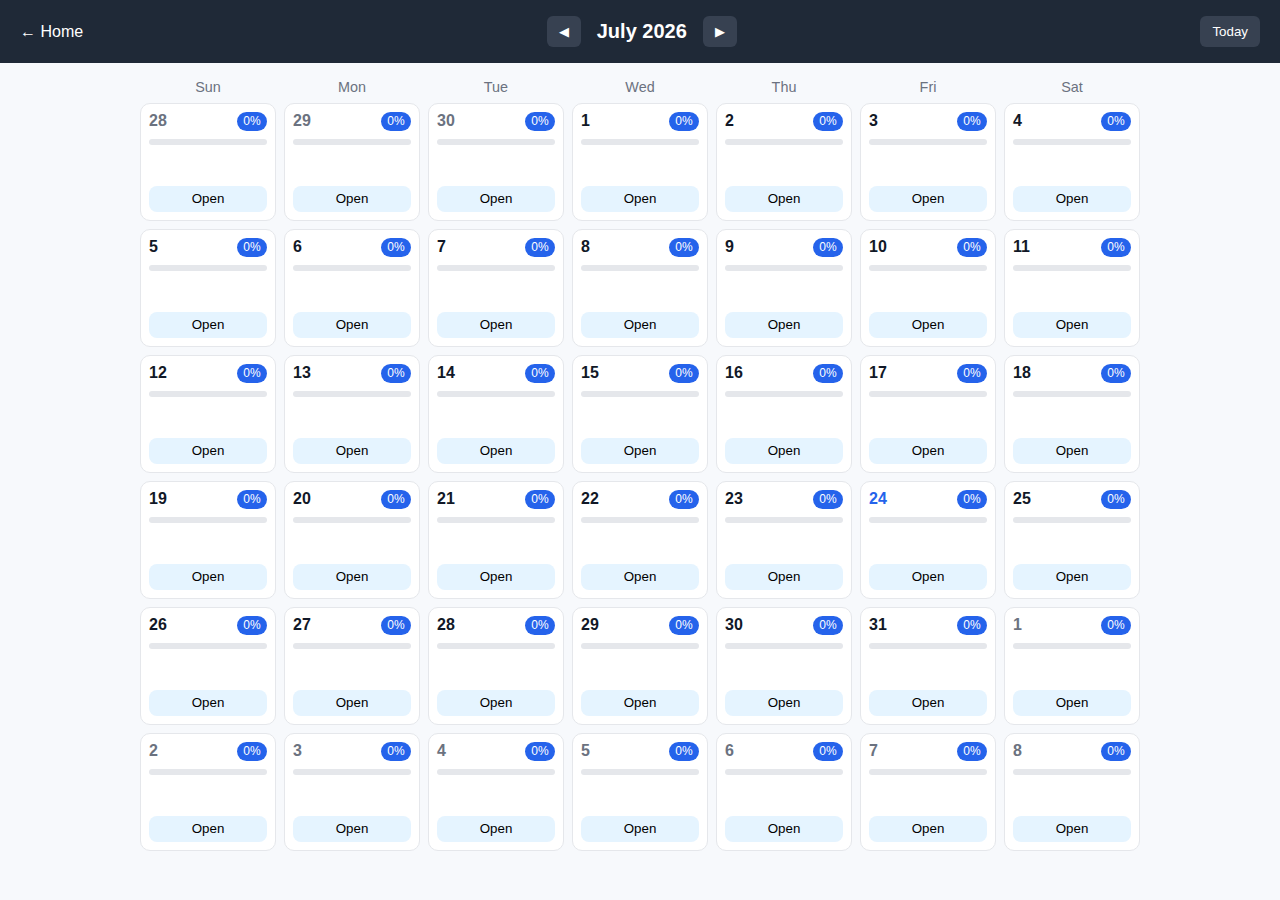
<file: calendar/calendar.html>
<!DOCTYPE html>
<html lang="en">
<head>
  <meta charset="UTF-8" />
  <meta name="viewport" content="width=device-width, initial-scale=1.0"/>
  <title>Calendar • Entrepreneur Command Center</title>
  <link rel="stylesheet" href="calendar.css" />
</head>
<body>
  <header class="cal-header">
    <a class="home-link" href="../index.html">← Home</a>
    <div class="month-nav">
      <button id="prevBtn" aria-label="Previous month">◀</button>
      <h1 id="monthLabel" aria-live="polite"></h1>
      <button id="nextBtn" aria-label="Next month">▶</button>
    </div>
    <button id="todayBtn" class="today-btn">Today</button>
  </header>

  <main class="cal-container">
    <div id="weekdayRow" class="weekday-row" role="row"></div>
    <div id="grid" class="cal-grid" role="grid" aria-labelledby="monthLabel"></div>
  </main>

  <script type="module" src="./calendar.js"></script>
</body>
</html>
</file>
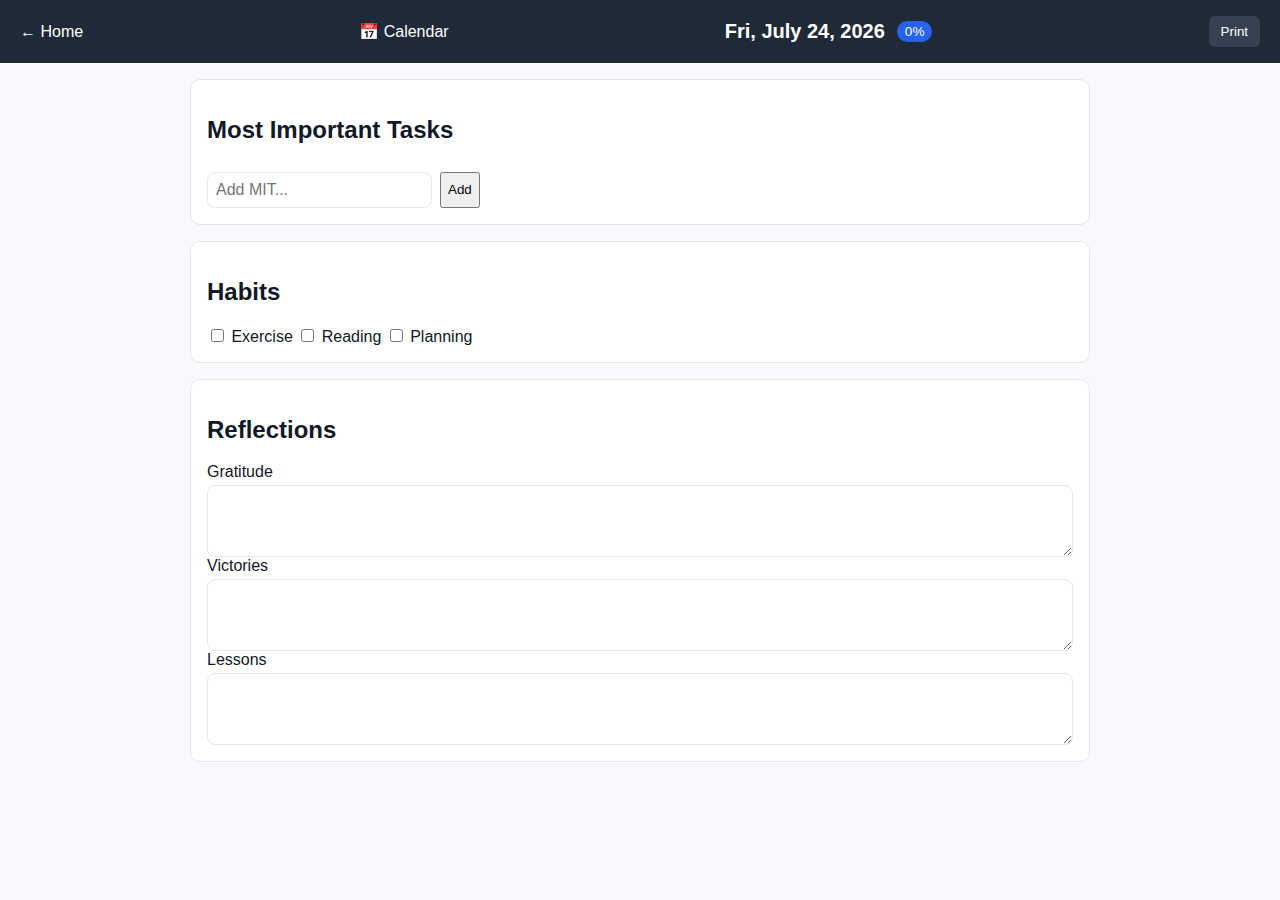
<file: daily-planner/daily-planner.html>
<!DOCTYPE html>
<html lang="en">
<head>
  <meta charset="UTF-8" />
  <meta name="viewport" content="width=device-width, initial-scale=1.0"/>
  <title>Daily Planner • Entrepreneur Command Center</title>
  <link rel="stylesheet" href="daily-planner.css" />
</head>
<body>
  <header class="dp-header">
    <a class="home-link" href="../index.html">← Home</a>
    <a class="home-link" href="../calendar/calendar.html">📅 Calendar</a>
    <div class="date-wrap">
      <h1 id="dateLabel"></h1>
      <div id="scoreBadge" class="score-badge">0%</div>
    </div>
    <button id="printBtn" class="print-btn">Print</button>
  </header>

  <main class="dp-container">
    <section class="card">
      <h2>Most Important Tasks</h2>
      <div id="mitList" class="list"></div>
      <div class="row">
        <input id="mitInput" type="text" placeholder="Add MIT..."/>
        <button id="addMitBtn">Add</button>
      </div>
    </section>

    <section class="card">
      <h2>Habits</h2>
      <label><input type="checkbox" id="habitExercise"/> Exercise</label>
      <label><input type="checkbox" id="habitReading"/> Reading</label>
      <label><input type="checkbox" id="habitPlanning"/> Planning</label>
    </section>

    <section class="card">
      <h2>Reflections</h2>
      <div class="col">
        <label>Gratitude</label>
        <textarea id="refGratitude" rows="3"></textarea>
      </div>
      <div class="col">
        <label>Victories</label>
        <textarea id="refVictories" rows="3"></textarea>
      </div>
      <div class="col">
        <label>Lessons</label>
        <textarea id="refLessons" rows="3"></textarea>
      </div>
    </section>
  </main>

  <script type="module" src="./daily-planner.js"></script>
</body>
</html>
</file>
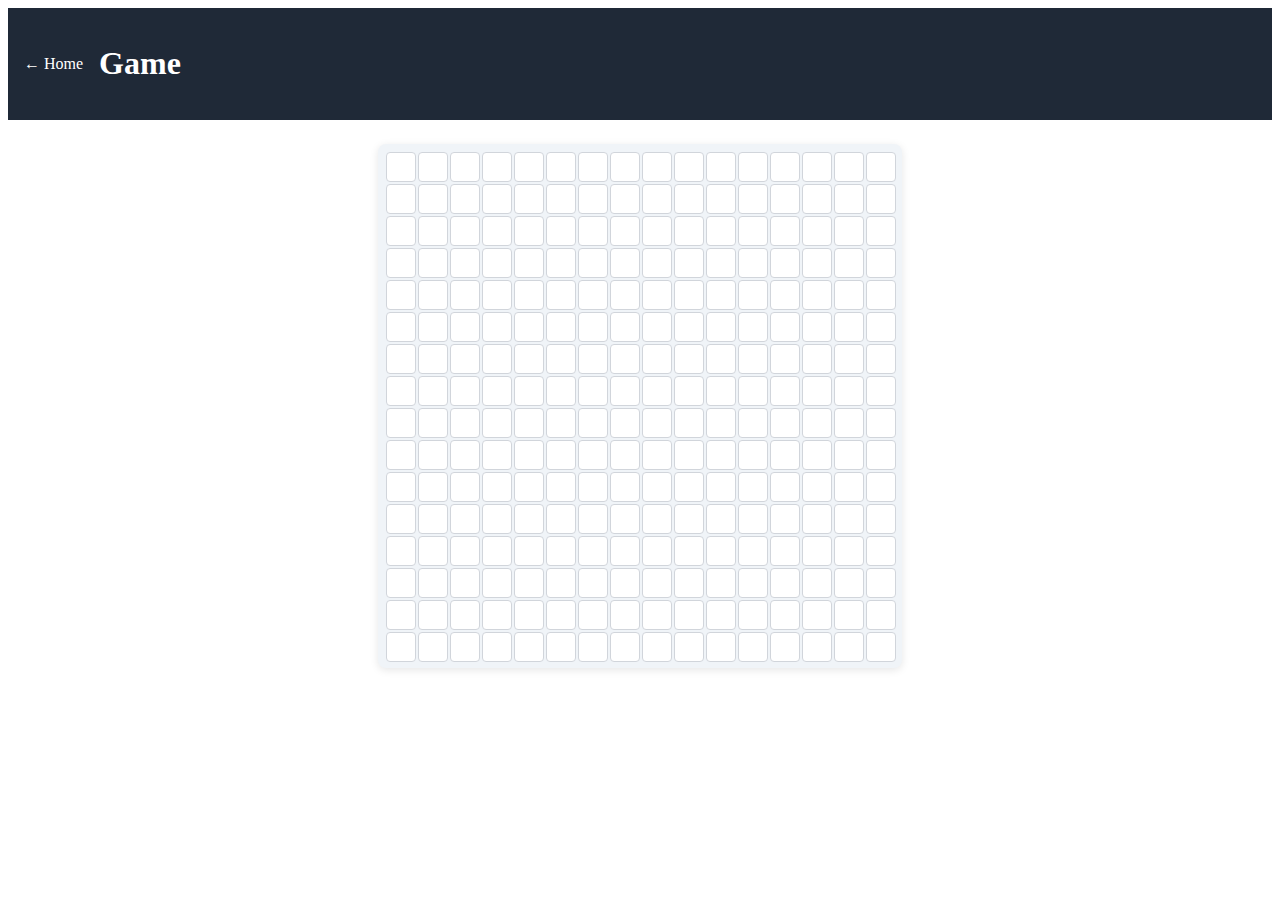
<file: game/game.html>
<!DOCTYPE html>
<html lang="en">
<head>
  <meta charset="UTF-8" />
  <meta name="viewport" content="width=device-width, initial-scale=1.0"/>
  <title>Game • Entrepreneur Command Center</title>
  <link rel="stylesheet" href="game.css" />
</head>
<body>
  <header class="game-header">
    <a class="home-link" href="../index.html">← Home</a>
    <h1>Game</h1>
  </header>

  <main class="game-container">
    <div id="grid" class="game-grid" role="grid" aria-label="16 by 16 grid"></div>
  </main>

  <script type="module" src="./game.js"></script>
</body>
</html>
</file>
<file: calendar/calendar.css>
:root {
  --bg: #f7f9fc;
  --card: #ffffff;
  --ink: #111827;
  --muted: #6b7280;
  --primary: #2563eb;
  --accent: #e5f4ff;
  --grid: #e5e7eb;
}

html, body { height: 100%; }
body {
  margin: 0;
  font-family: 'Segoe UI', Tahoma, Geneva, Verdana, sans-serif;
  background: var(--bg);
  color: var(--ink);
}

.cal-header {
  display: flex;
  align-items: center;
  justify-content: space-between;
  gap: 1rem;
  padding: 1rem 1.25rem;
  background: #1f2937;
  color: #fff;
}
.cal-header .home-link {
  color: #fff; text-decoration: none;
}
.month-nav { display: flex; align-items: center; gap: 1rem; }
.month-nav h1 { margin: 0; font-size: 1.25rem; font-weight: 600; }
.month-nav button { background: #374151; color: #fff; border: 0; padding: .5rem .75rem; border-radius: 6px; cursor: pointer; }
.today-btn { background: #374151; color: #fff; border: 0; padding: .5rem .75rem; border-radius: 6px; cursor: pointer; }

.cal-container { max-width: 1000px; margin: 1rem auto; padding: 0 1rem; }

.weekday-row {
  display: grid;
  grid-template-columns: repeat(7, 1fr);
  gap: .5rem;
  color: var(--muted);
  margin-bottom: .5rem;
}
.weekday-row div { text-align: center; font-size: .9rem; }

.cal-grid {
  display: grid;
  grid-template-columns: repeat(7, 1fr);
  gap: .5rem;
}

.day-card {
  background: var(--card);
  border: 1px solid var(--grid);
  border-radius: 10px;
  min-height: 100px;
  padding: .5rem;
  display: flex;
  flex-direction: column;
}
.day-top { display: flex; justify-content: space-between; align-items: center; }
.day-num { font-weight: 600; }
.muted { color: var(--muted); }

.score-badge {
  margin-left: auto;
  font-size: .75rem;
  color: #fff;
  background: var(--primary);
  padding: .15rem .4rem;
  border-radius: 999px;
}

.heatbar { height: 6px; border-radius: 3px; background: #e5e7eb; margin-top: .5rem; overflow: hidden; }
.heatbar .fill { height: 100%; background: var(--primary); width: 0%; transition: width .2s ease; }

.day-card button.open-btn { margin-top: auto; background: var(--accent); border: 0; padding: .35rem .5rem; border-radius: 8px; cursor: pointer; }

@media (max-width: 720px) {
  .day-card { min-height: 80px; }
}
</file>
<file: daily-planner/daily-planner.css>
:root {
  --bg: #f7f9fc;
  --card: #ffffff;
  --ink: #111827;
  --muted: #6b7280;
  --primary: #2563eb;
  --grid: #e5e7eb;
}

html, body { height: 100%; }
body {
  margin: 0;
  font-family: 'Segoe UI', Tahoma, Geneva, Verdana, sans-serif;
  background: var(--bg);
  color: var(--ink);
}
.dp-header {
  display: flex; align-items: center; justify-content: space-between; gap: 1rem;
  padding: 1rem 1.25rem; background: #1f2937; color: #fff;
}
.dp-header .home-link { color: #fff; text-decoration: none; }
.date-wrap { display: flex; align-items: center; gap: .75rem; }
.date-wrap h1 { margin: 0; font-size: 1.25rem; }
.score-badge { background: var(--primary); color: #fff; padding: .2rem .5rem; border-radius: 999px; font-size: .85rem; }
.print-btn { background: #374151; color: #fff; border: 0; padding: .5rem .75rem; border-radius: 6px; cursor: pointer; }

.dp-container { max-width: 900px; margin: 1rem auto; padding: 0 1rem; display: grid; gap: 1rem; }
.card { background: var(--card); border: 1px solid var(--grid); border-radius: 10px; padding: 1rem; }
.row { display: flex; gap: .5rem; }
.col { display: grid; gap: .25rem; }
.list { display: grid; gap: .5rem; margin-bottom: .5rem; }
.list .item { display: flex; align-items: center; gap: .5rem; }
.list .item input[type="text"] { flex: 1; }
.list .item button { background: #f3f4f6; border: 1px solid var(--grid); border-radius: 6px; padding: .25rem .5rem; cursor: pointer; }

textarea, input[type="text"] { font-family: inherit; font-size: 1rem; padding: .5rem; border: 1px solid var(--grid); border-radius: 8px; }

@media print {
  .dp-header, .print-btn { display: none; }
  body { background: white; }
  .card { break-inside: avoid; }
}
</file>
<file: game/game.css>
.game-header {
  display: flex;
  align-items: center;
  gap: 1rem;
  padding: 1rem;
  background-color: #1f2937;
  color: #fff;
}

.game-header .home-link {
  color: #fff;
  text-decoration: none;
}

.game-container {
  display: flex;
  justify-content: center;
  padding: 1.5rem;
}

.game-grid {
  display: grid;
  grid-template-columns: repeat(16, 28px);
  grid-template-rows: repeat(16, 28px);
  gap: 4px;
  background: #f0f4f8;
  padding: 8px;
  border-radius: 8px;
  box-shadow: 0 2px 8px rgba(0,0,0,0.1);
}

.cell {
  width: 28px;
  height: 28px;
  background: #ffffff;
  border: 1px solid #d1d5db;
  border-radius: 4px;
}
</file>
